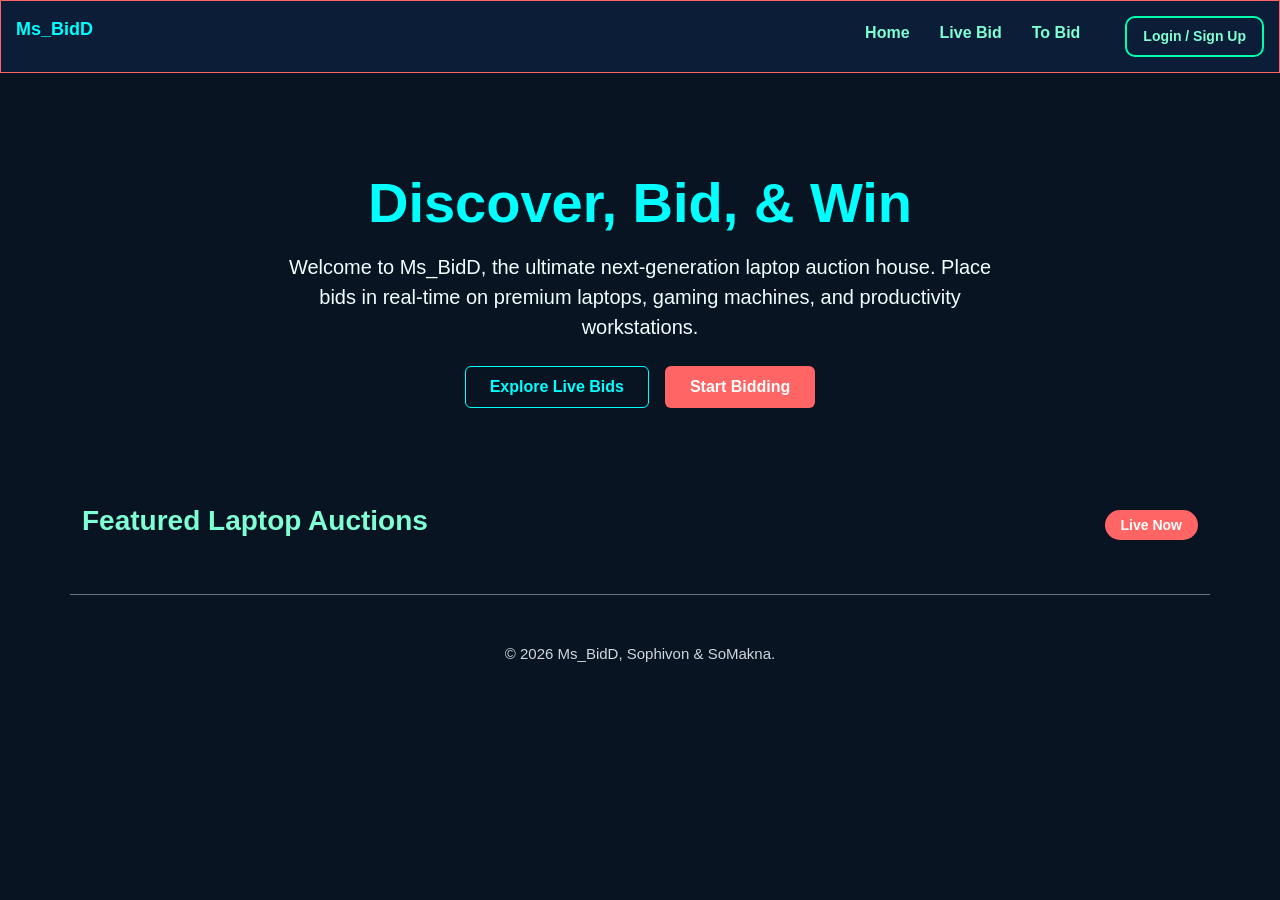
<file: index.html>
<!doctype html>
<html lang="en">

<head>
  <meta charset="UTF-8" />
  <meta name="viewport" content="width=device-width, initial-scale=1.0" />

  <link href="https://cdn.jsdelivr.net/npm/bootstrap@5.3.3/dist/css/bootstrap.min.css" rel="stylesheet" />
  <script src="https://cdn.jsdelivr.net/npm/bootstrap@5.3.3/dist/js/bootstrap.bundle.min.js"></script>

  <link rel="stylesheet" href="https://cdn.jsdelivr.net/npm/bootstrap-icons@1.11.1/font/bootstrap-icons.css" />
  <link href="https://unpkg.com/boxicons@2.1.4/css/boxicons.min.css" rel="stylesheet" />

  <link rel="stylesheet" href="style.css" />
  <title>Ms_BidD - Home</title>
</head>

<body>
  <div class="header">
    <div class="logo">Ms_BidD</div>
    <div class="nav">
      <a href="index.html">Home</a>
      <a href="liveBid.php">Live Bid</a>
      <a href="toBid.html">To Bid</a>
      <a href="profile.html" id="profileLink" style="display: none">Profile</a>
      <button class="auth-action-btn" id="authBtn" data-bs-toggle="modal" data-bs-target="#authModal">
        Login / Sign Up
      </button>
    </div>
  </div>

  <div class="container text-center my-5 py-5">
    <div class="row justify-content-center">
      <div class="col-md-8">
        <h1 class="display-4 fw-bold mb-3" style="color: aqua">
          Discover, Bid, & Win
        </h1>
        <p class="lead mb-4 text-light-50" style="font-weight: 500">
          Welcome to Ms_BidD, the ultimate next-generation laptop auction
          house. Place bids in real-time on premium laptops, gaming machines,
          and productivity workstations.
        </p>
        <div class="d-flex justify-content-center gap-3">
          <a href="liveBid.php" id="startBid" class="btn btn-outline-info px-4 py-2 fw-bold"
            style="border-color: aqua; color: aqua">Explore Live Bids</a>
          <a href="toBid.html" class="btn px-4 py-2 fw-bold" style="background-color: #ff6565; color: white"
            id="startBid">Start Bidding</a>
        </div>
      </div>
    </div>
  </div>

  <div class="container my-5">
    <div class="d-flex justify-content-between align-items-center mb-4">
      <h2 class="h3 fw-bold" style="color: aquamarine">
        Featured Laptop Auctions
      </h2>
      <span class="badge rounded-pill px-3 py-2" style="background-color: #ff6565; font-size: 14px">Live Now</span>
    </div>

    <div class="row g-4 featured-auction-grid" id="featuredGrid">
      <!-- Dynamically populated from database -->
    </div>
  </div>

  <div class="modal fade" id="authModal" tabindex="-1" aria-labelledby="authModalLabel" aria-hidden="true">
    <div class="modal-dialog modal-dialog-centered">
      <div class="modal-content custom-auth-modal">
        <div class="modal-header border-0 pb-0">
          <ul class="nav nav-tabs w-100 structured-auth-tabs" id="authTabs" role="tablist">
            <li class="nav-item w-50 text-center" role="presentation">
              <button class="nav-link active w-100" id="login-tab" data-bs-toggle="tab" data-bs-target="#login-panel"
                type="button" role="tab">
                Login
              </button>
            </li>
            <li class="nav-item w-50 text-center" role="presentation">
              <button class="nav-link w-100" id="signup-tab" data-bs-toggle="tab" data-bs-target="#signup-panel"
                type="button" role="tab">
                Sign Up
              </button>
            </li>
          </ul>
          <button type="button" class="btn-close btn-close-white ms-auto" data-bs-close="modal" aria-label="Close"
            style="margin-top: -15px" id="closebtn"></button>
        </div>

        <div class="modal-body pt-4">
          <div class="tab-content" id="authTabsContent">
            <div class="tab-pane fade show active" id="login-panel" role="tabpanel">
              <form id="loginForm">
                <div class="mb-3">
                  <label class="form-label small text-secondary fw-bold">USERNAME</label>
                  <input type="text" id="loginUser" class="form-control auth-input" placeholder="Enter username"
                    required />
                </div>
                <div class="mb-4">
                  <label class="form-label small text-secondary fw-bold">PASSWORD</label>
                  <input type="password" id="loginPass" class="form-control auth-input" placeholder="Enter password"
                    required />
                </div>
                <button type="submit" class="w-100 auth-submit-btn">
                  ACCESS DASHBOARD
                </button>
              </form>
            </div>

            <div class="tab-pane fade" id="signup-panel" role="tabpanel">
              <form id="signupForm">
                <div class="mb-3">
                  <label class="form-label small text-secondary fw-bold">CHOOSE USERNAME</label>
                  <input type="text" id="signupUser" class="form-control auth-input" placeholder="Create username"
                    required />
                </div>
                <div class="mb-3">
                  <label class="form-label small text-secondary fw-bold">EMAIL ADDRESS</label>
                  <input type="email" id="signupEmail" class="form-control auth-input" placeholder="name@example.com"
                    required />
                </div>
                <div class="mb-4">
                  <label class="form-label small text-secondary fw-bold">CREATE PASSWORD</label>
                  <input type="password" id="signupPass" class="form-control auth-input" placeholder="Min. 6 characters"
                    required />
                </div>
                <button type="submit" class="w-100 auth-submit-btn">
                  CREATE ACCOUNT
                </button>
              </form>
            </div>
          </div>
        </div>
      </div>
    </div>
  </div>

  <div class="container text-center text-muted my-5 pt-5 border-top border-secondary">
    <p class="gridCardtext">&copy; 2026 Ms_BidD, Sophivon & SoMakna.</p>
  </div>

  <script>
    document.addEventListener("DOMContentLoaded", () => {
      const authBtn = document.getElementById("authBtn");
      const profileLink = document.getElementById("profileLink");
      const closebtn = document.getElementById("closebtn");
      const loginForm = document.getElementById("loginForm");
      const signupForm = document.getElementById("signupForm");
      const getUsersDB = () =>
        JSON.parse(localStorage.getItem("usersDB")) || [];
      function updateUI() {
        const loggedInUser = localStorage.getItem("loggedInUser");
        if (loggedInUser) {
          authBtn.innerText = `Logout (${loggedInUser})`;
          authBtn.removeAttribute("data-bs-toggle");
          authBtn.style.borderColor = "#ff6565";
          authBtn.style.color = "#ff6565";
          profileLink.style.display = "flex";
        } else {
          authBtn.innerText = "Login / Sign Up";
          authBtn.setAttribute("data-bs-toggle", "modal");
          authBtn.style.borderColor = "rgb(0, 255, 170)";
          authBtn.style.color = "aquamarine";
          profileLink.style.display = "none";
        }
      }
      authBtn.addEventListener("click", (e) => {
        if (localStorage.getItem("loggedInUser")) {
          e.preventDefault();
          localStorage.removeItem("loggedInUser");
          localStorage.removeItem("loggedInEmail");
          alert("Logged out successfully!");
          window.location.reload();
        }
      });
      signupForm.addEventListener("submit", async (e) => {
        e.preventDefault();
        const username = document.getElementById("signupUser").value.trim();
        const email = document.getElementById("signupEmail").value.trim();
        const password = document.getElementById("signupPass").value;

        let formData = new FormData();
        formData.append("action", "insertUser");
        formData.append("username", username);
        formData.append("email", email);
        formData.append("password", password);

        try {
          const response = await fetch("server.php", {
            method: "POST",
            body: formData,
          });
          const result = await response.json();

          if (!result.success) {
            alert(result.message || "Account could not be created.");
            return;
          }

          const db = getUsersDB();
          const withoutDuplicate = db.filter(
            (user) => user.username.toLowerCase() !== username.toLowerCase(),
          );
          withoutDuplicate.push({ username, email });
          localStorage.setItem("usersDB", JSON.stringify(withoutDuplicate));

          alert("Account created successfully! Switching to Login tab.");
          signupForm.reset();
          const loginTabTrigger = new bootstrap.Tab(
            document.getElementById("login-tab"),
          );
          loginTabTrigger.show();
        } catch (error) {
          console.error("Signup error:", error);
          alert("Could not connect to the server. Please try again.");
        }
      });
      //login
      loginForm.addEventListener("submit", async (e) => {
        e.preventDefault();
        const username = document.getElementById("loginUser").value.trim();
        const password = document.getElementById("loginPass").value;
        let formData = new FormData();
        formData.append("action", "loginUser");
        formData.append("username", username);
        formData.append("password", password);

        try {
          const response = await fetch("server.php", {
            method: "POST",
            body: formData,
          });
          const data = await response.json();

          if (data.success) {
            const loggedInUsername = data.username || username;
            localStorage.setItem("loggedInUser", loggedInUsername);
            localStorage.setItem("loggedInEmail", data.email || "");

            const db = getUsersDB();
            const withoutDuplicate = db.filter(
              (user) =>
                user.username.toLowerCase() !==
                loggedInUsername.toLowerCase(),
            );
            withoutDuplicate.push({
              username: loggedInUsername,
              email: data.email || "",
            });
            localStorage.setItem("usersDB", JSON.stringify(withoutDuplicate));

            alert(`Welcome back, ${loggedInUsername}!`);
            const modalEl = document.getElementById("authModal");
            const modalInstance = bootstrap.Modal.getInstance(modalEl);
            modalInstance.hide();

            updateUI();
            return;
          }

          alert(data.message || "Invalid username or password.");
        } catch (error) {
          console.error("Login error:", error);
          alert("Could not connect to the server. Please try again.");
        }
      });
      updateUI();
      closebtn.addEventListener("click", function () {
        const modalEl = document.getElementById("authModal");
        const modalInstance = bootstrap.Modal.getInstance(modalEl);
        modalInstance.hide();
      });

      // Load Featured Laptops
      async function loadFeaturedLaptops() {
        try {
          const res = await fetch("server.php?action=get_laptops");
          const json = await res.json();
          if (json.success && json.laptops) {
            const grid = document.getElementById("featuredGrid");
            grid.innerHTML = "";
            
            const featuredLaptops = json.laptops.slice(0, 3);
            window.featuredLaptopsData = featuredLaptops;

            featuredLaptops.forEach((laptop, i) => {
              const col = document.createElement("div");
              col.className = "col-md-4";
              
              let shortDesc = laptop.description.slice(0, 2).join(' | ');
              
              col.innerHTML = `
                <div class="biddingCard">
                  <img src="${laptop.img}" alt="${laptop.name}" />
                  <div class="p-2">
                    <h4 class="mt-3 text-white h5">${laptop.name}</h4>
                    <p class="gridCardtext">${shortDesc} | By ${laptop.sellerName}</p>
                    <div class="d-flex justify-content-between align-items-center mt-3">
                      <div>
                        <span class="text-secondary small d-block">Retail Price</span>
                        <strong style="color: rgb(45, 230, 169); font-size: 1.2rem">$${laptop.retailedPriced.toLocaleString()}</strong>
                      </div>
                      <div class="btninfo p-0">
                        <button onclick="goToLiveBid(${i})" style="width: 100px">
                          Bid Now
                        </button>
                      </div>
                    </div>
                  </div>
                </div>
              `;
              grid.appendChild(col);
            });
          }
        } catch (e) {
          console.error("Error loading featured laptops:", e);
        }
      }

      window.goToLiveBid = function(index) {
        if (window.featuredLaptopsData && window.featuredLaptopsData[index]) {
          localStorage.setItem("selectedLaptop", JSON.stringify(window.featuredLaptopsData[index]));
          window.location.href = "liveBid.php";
        }
      };

      loadFeaturedLaptops();
    });
  </script>
</body>

</html>
</file>
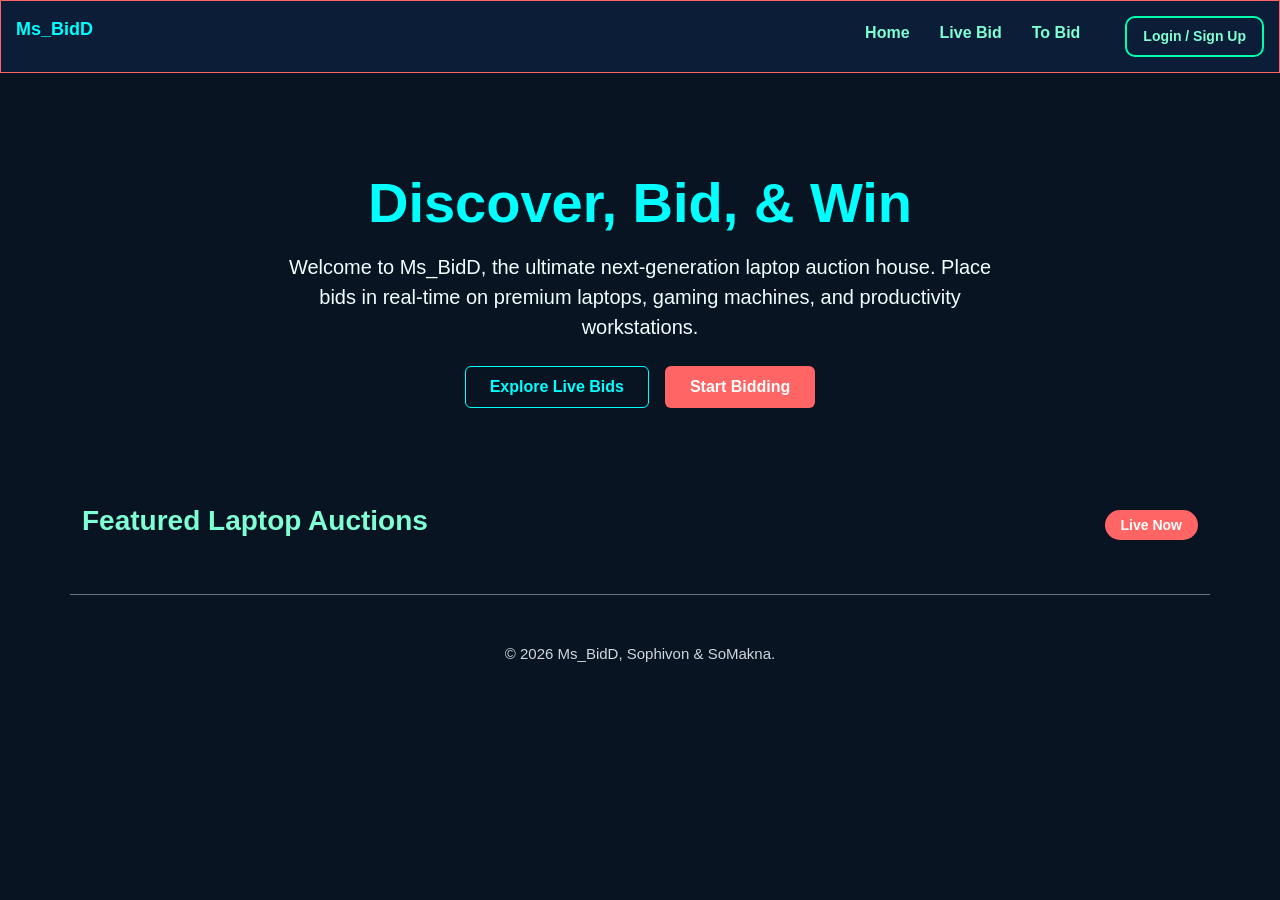
<file: checkout.html>
<!doctype html>
<html lang="en">
  <head>
    <meta charset="UTF-8" />
    <meta name="viewport" content="width=device-width, initial-scale=1.0" />

    <link
      href="https://cdn.jsdelivr.net/npm/bootstrap@5.3.3/dist/css/bootstrap.min.css"
      rel="stylesheet"
    />
    <script src="https://cdn.jsdelivr.net/npm/bootstrap@5.3.3/dist/js/bootstrap.bundle.min.js"></script>

    <link
      rel="stylesheet"
      href="https://cdn.jsdelivr.net/npm/bootstrap-icons@1.11.1/font/bootstrap-icons.css"
    />
    <link
      href="https://unpkg.com/boxicons@2.1.4/css/boxicons.min.css"
      rel="stylesheet"
    />

    <link rel="stylesheet" href="style.css" />
    <title>Ms_BidD - Checkout</title>
  </head>
  <body>
    <!-- Header -->
    <div class="header">
      <div class="logo">Ms_BidD</div>
      <div class="nav">
        <a href="index.html">Home</a>
        <a href="liveBid.php">Live Bid</a>
        <a href="toBid.html">To Bid</a>
        <a href="profile.html">Profile</a>
        <a href="checkout.html">Checkout</a>
      </div>
    </div>

    <!-- Checkout Content -->
    <div class="container my-5 py-4">
      <h2 class="display-5 fw-bold mb-5 text-center" style="color: aqua">
        Secure Checkout
      </h2>
      
      <div class="row g-5">
        <!-- Shipping Address Form -->
        <div class="col-md-7">
          <div class="p-4" style="background-color: rgb(11, 29, 55); border-radius: 20px; border: 2px solid #ff6565;">
            <h4 class="mb-4" style="color: aquamarine">Shipping Address</h4>
            <form>
              <div class="row g-3">
                <div class="col-12">
                  <label for="name" class="form-label text-light-50">Name</label>
                  <input type="text" class="form-control" id="name" style="background-color: rgb(9, 20, 35); border: 1px solid #ff6565; color: azure;" required>
                </div>

                <div class="col-12">
                  <label for="email" class="form-label text-light-50">Email</label>
                  <input type="email" class="form-control" id="email" placeholder="you@example.com" style="background-color: rgb(9, 20, 35); border: 1px solid #ff6565; color: azure;">
                </div>

                <div class="col-12">
                  <label for="address" class="form-label text-light-50">Address</label>
                  <input type="text" class="form-control" id="address" placeholder="1234 Main St" style="background-color: rgb(9, 20, 35); border: 1px solid #ff6565; color: azure;" required>
                </div>


              </div>

              <hr class="my-4" style="border-color: #ff6565;">

              <h4 class="mb-3" style="color: aquamarine">Payment Options</h4>
              <div class="my-3">
                <div class="form-check">
                  <input id="credit" name="paymentMethod" type="radio" class="form-check-input" checked required style="background-color: rgb(9, 20, 35); border: 1px solid #ff6565;">
                  <label class="form-check-label" for="credit">Credit card</label>
                </div>
                <div class="form-check">
                  <input id="paypal" name="paymentMethod" type="radio" class="form-check-input" required style="background-color: rgb(9, 20, 35); border: 1px solid #ff6565;">
                  <label class="form-check-label" for="paypal">PayPal</label>
                </div>
              </div>

              <hr class="my-4" style="border-color: #ff6565;">
              <button class="w-100 btn btn-lg py-3 fw-bold" style="background-color: #ff6565; color: white; border-radius: 15px;" type="submit">Place Order</button>
            </form>
          </div>
        </div>

        <!-- Product Details -->
        <div class="col-md-5">
          <div class="p-4" style="background-color: rgb(11, 29, 55); border-radius: 20px; border: 2px solid #ff6565;">
            <h4 class="d-flex justify-content-between align-items-center mb-4">
              <span style="color: aquamarine">Order Summary</span>
              <span class="badge rounded-pill" style="background-color: #ff6565;" id="cart-count">0</span>
            </h4>
            
            <div id="cart-items-container">
              <!-- Dynamic content here -->
            </div>

            <ul class="list-group mb-3" style="border-radius: 15px; border: 1px solid #ff6565;">
              <li class="list-group-item d-flex justify-content-between lh-sm" style="background-color: rgb(9, 20, 35); color: azure; border-bottom: 1px solid #1a3040;">
                <div>
                  <h6 class="my-0">Subtotal</h6>
                </div>
                <span id="checkout-subtotal" class="text-muted">$0.00</span>
              </li>
              <li class="list-group-item d-flex justify-content-between lh-sm" style="background-color: rgb(9, 20, 35); color: azure; border-bottom: 1px solid #1a3040;">
                <div>
                  <h6 class="my-0">Shipping</h6>
                  <small class="text-muted">Standard Delivery</small>
                </div>
                <span id="checkout-shipping" class="text-muted">$25.00</span>
              </li>
              <li class="list-group-item d-flex justify-content-between bg-dark" style="background-color: rgb(11, 29, 55) !important; color: azure; border-bottom: none;">
                <span class="fw-bold" style="color: aqua">Total (USD)</span>
                <strong id="checkout-total" style="color: rgb(45, 230, 169);">$0.00</strong>
              </li>
            </ul>
          </div>
        </div>
      </div>
    </div>

    <script type="module">
      import data from "./data.js";
      
      const loggedInUser = localStorage.getItem("loggedInUser");
      
      if (!loggedInUser) {
          window.location.href = "index.html";
      } else {
          // Autofill name
          if (loggedInUser.toLowerCase() !== 'guest') {
              document.getElementById('name').value = loggedInUser;
          }
          
          const laptops = JSON.parse(data);
          
          fetch(`server.php?action=getProfile&username=${encodeURIComponent(loggedInUser)}`)
            .then(res => res.json())
            .then(res => {
                if(res.success) {
                    if (loggedInUser.toLowerCase() !== 'guest' && res.user && res.user.email) {
                        document.getElementById('email').value = res.user.email;
                    }
                    const unpaidItems = res.bidding_summary.filter(item => item.status === 'Won');
                    
                    if (unpaidItems.length === 0) {
                        document.querySelector('.row.g-5').innerHTML = `
                          <div class="col-12 text-center py-5">
                            <h3 class="text-white">There nth in ur cart</h3>
                            <a href="liveBid.php" class="btn mt-3 px-4 py-2" style="background-color: #ff6565; color: white; border-radius: 10px;">Go to Bidding</a>
                          </div>
                        `;
                        return;
                    }
                    
                    document.getElementById('cart-count').textContent = unpaidItems.length;
                    
                    let subtotal = 0;
                    let itemsHtml = '';
                    
                    unpaidItems.forEach(item => {
                        const laptop = laptops.find(l => l.id === item.laptop_id);
                        const amount = parseFloat(item.amount);
                        subtotal += amount;
                        
                        if (laptop) {
                            itemsHtml += `
                            <div class="card mb-3" style="background-color: rgb(9, 20, 35); border: 1px solid #ff6565; border-radius: 15px; overflow: hidden;">
                              <img src="${laptop.img}" class="card-img-top" alt="Laptop Image" style="height: 200px; object-fit: cover; padding: 10px; border-radius: 20px;">
                              <div class="card-body">
                                <h5 class="card-title text-white">${laptop.name}</h5>
                                <p class="card-text text-muted small mb-2">${laptop.description.join(" | ")} | By ${laptop.sellerName}</p>
                                <div class="d-flex justify-content-between align-items-center">
                                  <span class="text-light">Winning Bid</span>
                                  <strong style="color: rgb(45, 230, 169); font-size: 1.2rem">$${amount.toLocaleString()}</strong>
                                </div>
                              </div>
                            </div>`;
                        }
                    });
                    
                    document.getElementById('cart-items-container').innerHTML = itemsHtml;
                    document.getElementById('checkout-subtotal').textContent = "$" + subtotal.toLocaleString();
                    document.getElementById('checkout-total').textContent = "$" + (subtotal + 25).toLocaleString();
                }
            })
            .catch(err => console.error("Could not fetch profile info", err));
            
          // Handle place order
          const form = document.querySelector('form');
          if (form) {
              form.addEventListener('submit', (e) => {
                  e.preventDefault();
                  
                  const formData = new FormData();
                  formData.append('action', 'placeOrder');
                  formData.append('username', loggedInUser);
                  
                  fetch('server.php', {
                      method: 'POST',
                      body: formData
                  }).then(res => res.json())
                    .then(res => {
                        if (res.success) {
                            alert("Order placed successfully!");
                            window.location.href = "profile.html";
                        } else {
                            alert("Error placing order: " + res.message);
                        }
                    })
                    .catch(err => console.error("Error:", err));
              });
          }
      }
    </script>
  </body>
</html>
</file>
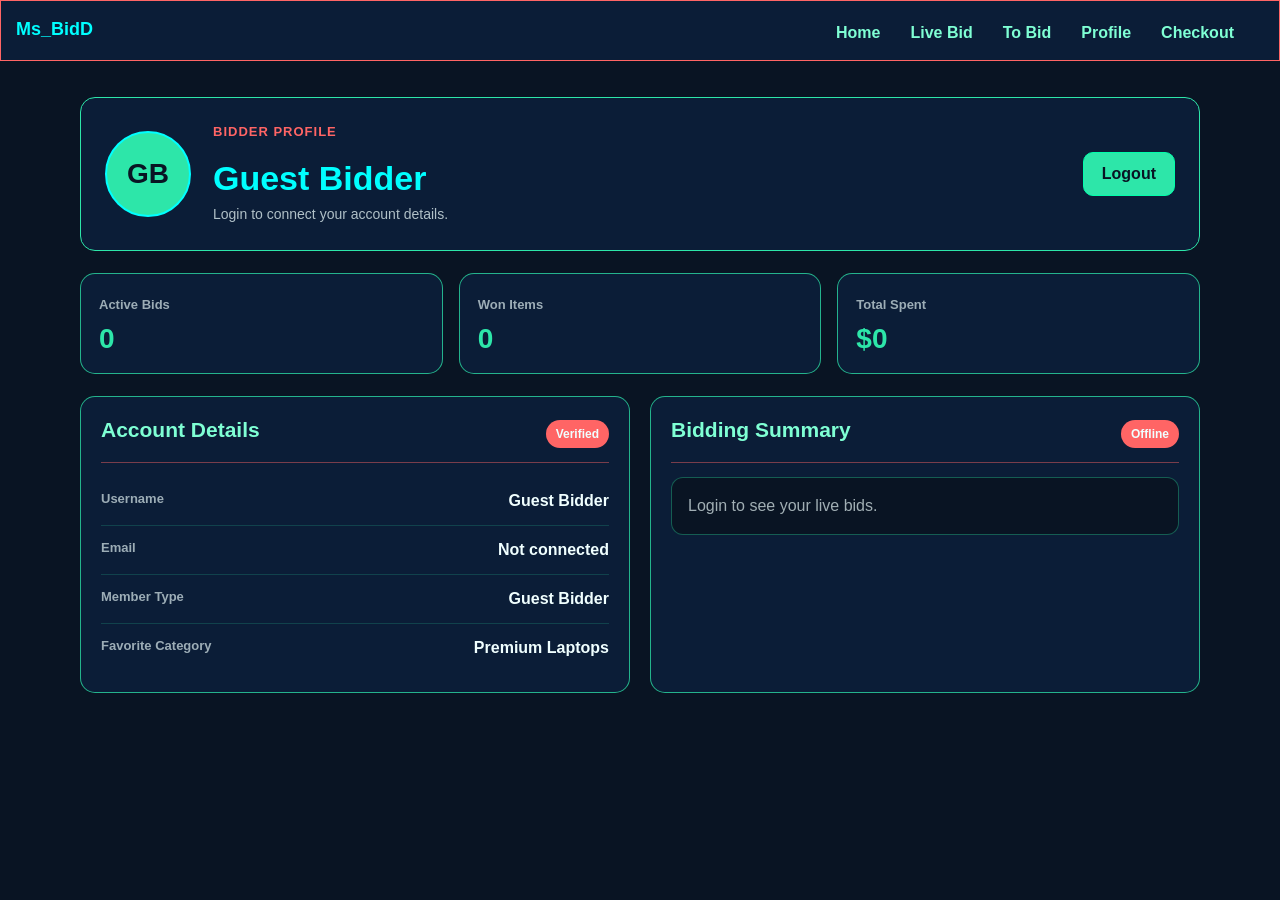
<file: profile.html>
<!doctype html>
<html lang="en">
  <head>
    <meta charset="UTF-8" />
    <meta name="viewport" content="width=device-width, initial-scale=1.0" />

    <link
      href="https://cdn.jsdelivr.net/npm/bootstrap@5.3.3/dist/css/bootstrap.min.css"
      rel="stylesheet"
    />
    <script src="https://cdn.jsdelivr.net/npm/bootstrap@5.3.3/dist/js/bootstrap.bundle.min.js"></script>
    <link
      rel="stylesheet"
      href="https://cdn.jsdelivr.net/npm/bootstrap-icons@1.11.1/font/bootstrap-icons.css"
    />
    <link
      href="https://unpkg.com/boxicons@2.1.4/css/boxicons.min.css"
      rel="stylesheet"
    />
    <link rel="stylesheet" href="style.css" />
    <title>Ms_BidD - Profile</title>
  </head>
  <body>
    <div class="header">
      <div class="logo">Ms_BidD</div>
      <div class="nav">
        <a href="index.html">Home</a>
        <a href="liveBid.php">Live Bid</a>
        <a href="toBid.html">To Bid</a>
        <a href="profile.html">Profile</a>
        <a href="checkout.html">Checkout</a>
      </div>
    </div>

    <main class="profile-page">
      <section class="profile-hero">
        <div class="profile-avatar" id="profileAvatar">MS</div>
        <div class="profile-heading">
          <p>Bidder Profile</p>
          <h1 id="profileName">Guest Bidder</h1>
          <span id="profileEmail">Login to connect your account details.</span>
        </div>
        <button class="profile-action" id="profileLogout" type="button">
          Logout
        </button>
      </section>

      <section class="profile-stats">
        <div class="profile-stat-card">
          <span>Active Bids</span>
          <strong id="activeBidsCount">0</strong>
        </div>
        <div class="profile-stat-card">
          <span>Won Items</span>
          <strong id="wonItemsCount">0</strong>
        </div>
        <div class="profile-stat-card">
          <span>Total Spent</span>
          <strong id="totalSpentAmount">$0</strong>
        </div>
      </section>

      <section class="profile-grid">
        <div class="profile-panel">
          <div class="profile-panel-header">
            <h2>Account Details</h2>
            <span>Verified</span>
          </div>
          <div class="profile-detail-row">
            <span>Username</span>
            <strong id="detailUsername">Guest Bidder</strong>
          </div>
          <div class="profile-detail-row">
            <span>Email</span>
            <strong id="detailEmail">Not connected</strong>
          </div>
          <div class="profile-detail-row">
            <span>Member Type</span>
            <strong id="detailMemberType">Guest Bidder</strong>
          </div>
          <div class="profile-detail-row">
            <span>Favorite Category</span>
            <strong id="detailFavoriteCategory">Premium Laptops</strong>
          </div>
        </div>

        <div class="profile-panel">
          <div class="profile-panel-header">
            <h2>Bidding Summary</h2>
            <span id="summaryStatus">Live</span>
          </div>
          <div id="biddingSummaryList"></div>
        </div>
      </section>
    </main>

    <script type="module">
      import data from "./data.js";

      document.addEventListener("DOMContentLoaded", () => {
        const laptops = JSON.parse(data);
        const laptopById = new Map(laptops.map((laptop) => [laptop.id, laptop]));
        const loggedInUser = localStorage.getItem("loggedInUser");
        const users = JSON.parse(localStorage.getItem("usersDB")) || [];
        const user = users.find(
          (item) =>
            loggedInUser &&
            item.username.toLowerCase() === loggedInUser.toLowerCase(),
        );

        const displayName = loggedInUser || "Guest Bidder";
        const email =
          user?.email || localStorage.getItem("loggedInEmail") || "Not connected";
        const initials = displayName
          .split(" ")
          .map((part) => part[0])
          .join("")
          .slice(0, 2)
          .toUpperCase();

        document.getElementById("profileName").innerText = displayName;
        document.getElementById("detailUsername").innerText = displayName;
        document.getElementById("profileAvatar").innerText = initials || "MS";
        document.getElementById("profileEmail").innerText = user
          ? email
          : "Login to connect your account details.";
        document.getElementById("detailEmail").innerText = email;
        document.getElementById("detailMemberType").innerText = loggedInUser
          ? "Laptop Bidder"
          : "Guest Bidder";

        function formatMoney(value) {
          let amount = Number(value) || 0;

          if (amount >= 1000) {
            let shortAmount = amount / 1000;
            return `$${shortAmount.toFixed(shortAmount % 1 === 0 ? 0 : 1)}K`;
          }

          return `$${amount.toLocaleString()}`;
        }

        function resetProfileStats() {
          document.getElementById("activeBidsCount").innerText = "0";
          document.getElementById("wonItemsCount").innerText = "0";
          document.getElementById("totalSpentAmount").innerText = "$0";
        }

        function renderEmptySummary(message) {
          document.getElementById("biddingSummaryList").innerHTML = `
            <div class="profile-empty-state">${message}</div>
          `;
        }

        function escapeHtml(value) {
          return String(value)
            .replace(/&/g, "&amp;")
            .replace(/</g, "&lt;")
            .replace(/>/g, "&gt;")
            .replace(/"/g, "&quot;")
            .replace(/'/g, "&#039;");
        }

        function statusBadge(status) {
          const map = {
            'Won':       { bg: 'rgba(0,229,192,.15)',   color: '#00e5c0' },
            'Purchased': { bg: 'rgba(167,139,250,.15)', color: '#a78bfa' },
            'Shipped':   { bg: 'rgba(251,191,36,.15)',  color: '#fbbf24' },
            'Delivered': { bg: 'rgba(45,230,169,.2)',   color: '#2de6a9' },
          };
          const s = map[status] || { bg: 'rgba(255,255,255,.1)', color: '#aaa' };
          return `<span style="background:${s.bg};color:${s.color};padding:3px 10px;border-radius:20px;font-size:.72rem;font-weight:700;text-transform:uppercase">${escapeHtml(status)}</span>`;
        }

        function renderSummary(items) {
          const summaryList = document.getElementById("biddingSummaryList");

          if (!items.length) {
            renderEmptySummary("No victories yet.");
            return;
          }

          summaryList.innerHTML = items
            .map((item) => {
              const laptop = laptopById.get(item.laptop_id);
              const name = laptop ? laptop.name : item.laptop_id;
              const amount = Number(item.amount || item.user_bid || 0);

              return `
                <div class="profile-bid-item">
                  <div>
                    <strong>${escapeHtml(name)}</strong>
                    ${statusBadge(item.status)}
                  </div>
                  <p>$${amount.toLocaleString()}</p>
                </div>
              `;
            })
            .join("");
        }

        async function loadProfileData() {
          if (!loggedInUser) {
            resetProfileStats();
            renderEmptySummary("Login to see your live bids.");
            document.getElementById("summaryStatus").innerText = "Offline";
            return;
          }

          try {
            const response = await fetch(
              `server.php?action=getProfile&username=${encodeURIComponent(loggedInUser)}`,
              { cache: "no-store" },
            );
            const result = await response.json();

            if (!result.success) {
              throw new Error(result.message || "Could not load profile.");
            }

            const serverUser = result.user || {};
            const stats = result.stats || {};
            const profileUsername = serverUser.username || displayName;
            const profileEmail = serverUser.email || email;

            document.getElementById("profileName").innerText = profileUsername;
            document.getElementById("detailUsername").innerText = profileUsername;
            document.getElementById("profileEmail").innerText = profileEmail;
            document.getElementById("detailEmail").innerText = profileEmail;
            document.getElementById("activeBidsCount").innerText =
              stats.active_bids || 0;
            document.getElementById("wonItemsCount").innerText =
              stats.won_items || 0;
            document.getElementById("totalSpentAmount").innerText =
              formatMoney(stats.total_spent);
            document.getElementById("detailMemberType").innerText =
              "Laptop Bidder";
            document.getElementById("summaryStatus").innerText = "Won";

            renderSummary(result.bidding_summary || []);
          } catch (error) {
            console.error("Profile load error:", error);
            resetProfileStats();
            renderEmptySummary("Profile data could not load.");
            document.getElementById("summaryStatus").innerText = "Error";
          }
        }

        document
          .getElementById("profileLogout")
          .addEventListener("click", () => {
            localStorage.removeItem("loggedInUser");
            localStorage.removeItem("loggedInEmail");
            window.location.href = "index.html";
          });

        loadProfileData();
      });
    </script>
  </body>
</html>
</file>
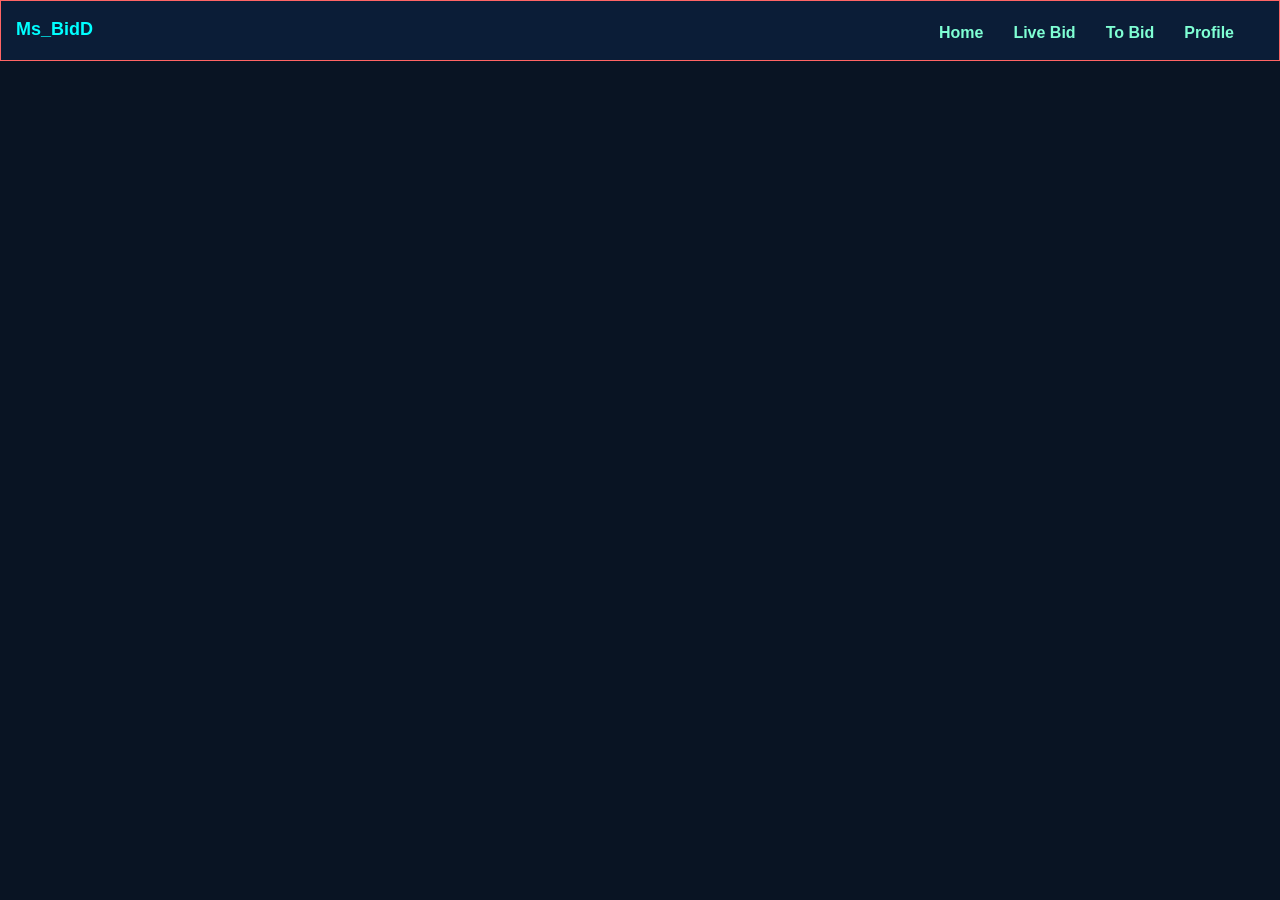
<file: toBid.html>
<!doctype html>
<html lang="en">
  <head>
    <meta charset="UTF-8" />
    <meta name="viewport" content="width=device-width, initial-scale=1.0" />

    <link
      href="https://cdn.jsdelivr.net/npm/bootstrap@5.3.3/dist/css/bootstrap.min.css"
      rel="stylesheet"
    />
    <script src="https://cdn.jsdelivr.net/npm/bootstrap@5.3.3/dist/js/bootstrap.bundle.min.js"></script>
    <link
      rel="stylesheet"
      href="https://cdn.jsdelivr.net/npm/bootstrap-icons@1.11.1/font/bootstrap-icons.css"
    />

    <link
      href="https://unpkg.com/boxicons@2.1.4/css/boxicons.min.css"
      rel="stylesheet"
    />
    <link rel="stylesheet" href="style.css" />
    <title>Ms_BidD - To Bid</title>
  </head>
  <body>
    <div class="header">
      <div class="logo">Ms_BidD</div>
      <div class="nav">
        <a href="index.html">Home</a>
        <a href="liveBid.php">Live Bid</a>
        <a href="toBid.html">To Bid</a>
        <a href="profile.html">Profile</a>
      </div>
    </div>
    <div class="container-fluid px-0" id="boxbox">
      <div class="row g-3 mx-0">
        <div id="containerTo"></div>
      </div>
    </div>

    <script type="module" src="tobid.js"></script>
  </body>
</html>
</file>
<file: style.css>
* {
    font-family: 'Segoe UI', sans-serif;
    margin: 0;
    padding: 0;
    box-sizing: border-box;
}

:root {
    --bg: #396786;
    --bg2: #2f637b;
    --bg3: #548fb4;
    --green: #00e676;
    --green-dim: #00c15a;
    --green-dark: #003d1a;
    --blue: #1a6fdf;
    --blue-bright: #2d8fff;
    --text: #e8f0f5;
    --muted: #5a7a8a;
    --border: #ff6565;
    --card: rgb(11, 29, 55);
    --mono: "Space Mono", monospace;
    --sans: "Syne", sans-serif;
}

.gridCardtext {
    color: #d0d7dd;
    font-weight: 300;
    font-size: 15px;
}

.card {
    background-color: transparent !important;
    border: none !important;
    box-shadow: none !important;
}

body,
html {
    background-color: rgb(9, 20, 35);
    color: azure;
    overflow-y: auto;
    /* or visible */
    height: 100%;
    overflow-x: hidden;
}

.header {
    font-family: 'Courier New', Courier, monospace;
    position: sticky;
    top: 0;
    z-index: 1000;
    display: flex;
    justify-content: space-between;
    padding: 15px;
    background-color: #0b1d37;
    border: #ff6565 1px solid;
}

.nav a {
    display: flex;
    justify-content: space-between;
    text-align: center;
    padding-right: 30px;
    margin-top: 5px;

    color: aquamarine;
    text-decoration: none;
    transition: color 0.5s;
    font-size: 16px;
    font-weight: 800;

}

.nav a:hover {
    color: #ff6565;
}

.logo {
    color: aqua;
    font-weight: 900;
    font-size: 18px;
}

#startBid:hover {
    transform: scale(1.05);

}

.liveAution p {
    width: 15%;
    font-weight: 800;
    font-size: 12px;
    color: #ff6565;
    border: 3px #ff6565 solid;
    border-radius: 15px;
    padding: 5px;
    text-align: center;
    text-overflow: ellipsis;
}

.visual {
    width: 100%;
    height: auto;
    background-color: var(--card);
    border-radius: 20px;
    text-align: start;
    justify-content: center;
    align-items: center;
    border: 3px solid #ff6565;
}

.detailed {
    margin-top: 15px;
    display: grid;
    grid-template-columns: 2fr 1fr;
    background-color: var(--card);
    border-radius: 12px;
    border: 3px solid #ff6565;
    overflow: hidden;
}

.detailedInfo {
    padding: 20px;
    display: flex;
    flex-direction: column;
    justify-content: center;
    gap: 14px;
    border-right: 1px solid var(--border);
}

.info-row {
    display: flex;
    justify-content: space-between;
    align-items: center;
    border-bottom: 1px solid rgba(255, 255, 255, 0.05);
    padding-bottom: 8px;
}

.info-row:last-child {
    border-bottom: none;
    padding-bottom: 0;
}

.info-label {
    color: var(--muted);
    font-size: 0.9rem;
    font-weight: 500;
}

.info-value {
    color: var(--text);
    font-size: 0.95rem;
    font-weight: 700;
}

.visual img {
    border-radius: 30px;
    padding: 20px;
    width: 100%;
    height: auto;
    max-height: 800px;
    object-fit: cover;
    transition: all 0.3s ease;
}

.visual img:hover {
    transform: scale(0.96);
}

.currentBid {
    padding: 20px;
    background-color: transparent;
    display: flex;
    flex-direction: column;
    justify-content: center;
    gap: 12px;
}

.bid-stat-box {
    background: rgba(255, 101, 101, 0.1);
    border: 1px solid rgba(255, 101, 101, 0.3);
    border-radius: 8px;
    padding: 12px;
    text-align: center;
}

.timer-box {
    background: rgba(255, 101, 101, 0.2);
    border: 1px solid rgba(255, 101, 101, 0.6);
}

.stat-label {
    color: #ff6565;
    font-size: 0.75rem;
    font-weight: 800;
    letter-spacing: 1px;
    margin-bottom: 5px;
}

.stat-value {
    color: white;
    font-size: 1.4rem;
    font-weight: 700;
    font-family: var(--mono);
}

.timer-val {
    font-size: 1.8rem;
    color: #ff6565;
}


#idk {
    padding: 20px;
}

#placingBid {
    border: #ff6565 2px solid;
    background-color: rgb(11, 29, 55);
    border-radius: 15px;
    min-height: 100vh;
    height: 100%;
}

#inputBid {
    display: flex;
    flex-direction: column;
    padding: 20px;
    border: #ff6565 1px solid;
}

#forBid input {
    background-color: rgb(9, 20, 35);
    border: #ff6565 1px solid;
    height: 5vh;
    width: 100%;
    border-radius: 10px;
    color: azure;
    padding: 2px;
}

input::-webkit-outer-spin-button,
input::-webkit-inner-spin-button {
    -webkit-appearance: none;
    margin: 0;
}

input[type=number] {
    -moz-appearance: textfield;
}

#forBid {
    display: flex;
    justify-content: space-between;
    gap: 10px;
}

#forBid button,
.btninfo button {
    background-color: rgb(45, 230, 169);
    border: rgb(0, 255, 170) 1px solid;
    font-weight: 800;
    height: 5vh;
    width: 100%;
    padding: 2px;
    border-radius: 10px;
}

#forBid button:hover,
.btninfo button:hover {
    background-color: rgb(98, 255, 245);
}

#forBid button:disabled {
    cursor: not-allowed;
    opacity: 0.65;
}

.prevBid {
    padding: 20px;
}

.emptyBidHistory {
    color: rgba(240, 255, 255, 0.65);
    border: rgb(45, 230, 169) 1px solid;
    padding: 10px;
}

#info {
    display: flex;
    justify-content: space-between;
    border: rgb(45, 230, 169) 1px solid;
    padding: 10px;
}

#prevAmount {
    color: rgb(45, 230, 169);
}

.winner-modal {
    --bs-modal-bg: rgb(11, 29, 55) !important;
    --bs-modal-color: azure !important;
    background-color: rgb(11, 29, 55) !important;
    border: 2px solid #ff6565 !important;
    border-radius: 16px !important;
    color: azure !important;
}

.winner-modal .modal-header {
    border-bottom: 1px solid rgba(255, 101, 101, 0.5);
}

.winner-modal .modal-title,
.winner-modal h2 {
    color: aquamarine;
    font-weight: 900;
}

.winner-label {
    color: #ff6565;
    font-weight: 900;
    text-transform: uppercase;
}

.winner-amount {
    color: rgb(45, 230, 169);
    font-size: 28px;
    font-weight: 900;
}

.biddingCard {
    margin-top: 10px;
    display: flex;
    flex-direction: column;
    border: rgb(45, 230, 169) 1px solid;
    padding: 15px;
    border-radius: 15px;
}

.biddingCard img {
    width: 100%;
    height: 300px;
    aspect-ratio: 1/1;
    object-fit: cover;
    object-position: 5%;
    transition: all 0.3s ease;
}

.featured-auction-grid .biddingCard img {
    width: 100%;
    height: 300px;
    aspect-ratio: 16/10;
    object-fit: cover;
    object-position: center;
}

.featured-auction-grid .text-muted.small {

    overflow: hidden;
    text-overflow: ellipsis;
    white-space: nowrap;
}

.btninfo {
    display: flex;
    justify-content: space-between;
    padding: 10px;
}

#containerTo {
    margin: 20px;
    display: flex;
    flex-direction: row;
    flex-wrap: wrap;
}

.displayBid {
    margin: 10px;
}

#containerTo .btninfo {
    align-items: center;
    gap: 12px;
}

#containerTo .btninfo p {
    width: 90px;
    margin: 0;
    overflow-wrap: anywhere;
}

#containerTo .btninfo button {
    flex: 1;
    min-width: 0;
}




.auth-action-btn {
    background: transparent;
    border: #00ffaa 2px solid;
    color: aquamarine;
    font-weight: 800;
    font-size: 14px;
    padding: 8px 16px;
    border-radius: 10px;
    cursor: pointer;
    transition: all 0.3s ease;
    margin-left: 15px;
}

.auth-action-btn:hover {
    background-color: rgba(0, 0, 0, 0.1);
    transform: translateY(-1px);
}


.custom-auth-modal {
    background-color: rgb(11, 29, 55) !important;
    border: 2px solid #ff6565 !important;
    border-radius: 20px !important;
    padding: 10px;
}


.structured-auth-tabs .nav-link {
    background: transparent !important;
    color: rgb(108, 145, 156) !important;
    border: none !important;
    font-weight: 800;
    font-size: 16px;
    padding-bottom: 10px;
    border-bottom: 2px solid transparent !important;
}

.structured-auth-tabs .nav-link.active {
    color: aqua !important;
    border-bottom: 2px solid aqua !important;
}


.auth-input {
    background-color: rgb(9, 20, 35) !important;
    border: 1px solid #00ffaa !important;
    border-radius: 10px !important;
    color: azure !important;
    padding: 10px 12px !important;
}

.auth-input::placeholder {
    color: rgba(240, 255, 250, 0.3);
}

.auth-input:focus {
    box-shadow: 0 0 8px rgba(0, 255, 170, 0.5) !important;
    border-color: #00ffaa !important;
}


.auth-submit-btn {
    background-color: rgb(45, 230, 169);
    border: #00ffaa 1px solid;
    color: rgb(9, 20, 35);
    font-weight: 800;
    padding: 12px;
    border-radius: 10px;
    transition: all 0.3s ease;
}

.auth-submit-btn:hover {
    background-color: #00ffaa;
    transform: translateY(-1px) scale(1.02);
    color: rgb(0, 0, 0);
    transition: all 0.3s ease;
    border: black 3px solid;
}



.profile-page {
    width: min(1120px, calc(100% - 32px));
    margin: 0 auto;
    padding: 36px 0 54px;
}

.profile-hero {
    display: grid;
    grid-template-columns: auto 1fr auto;
    align-items: center;
    gap: 22px;
    background-color: rgb(11, 29, 55);
    border: 1px solid rgb(45, 230, 169);
    border-radius: 15px;
    padding: 24px;
}

.profile-avatar {
    display: flex;
    align-items: center;
    justify-content: center;
    width: 86px;
    height: 86px;
    color: rgb(9, 20, 35);
    background-color: rgb(45, 230, 169);
    border: 2px solid aqua;
    border-radius: 50%;
    font-size: 28px;
    font-weight: 900;
}

.profile-heading p {
    color: #ff6565;
    font-size: 13px;
    font-weight: 900;
    letter-spacing: 1px;
    text-transform: uppercase;
}

.profile-heading h1 {
    color: aqua;
    font-size: 34px;
    font-weight: 900;
    margin: 4px 0;
}

.profile-heading span {
    color: rgba(240, 255, 255, 0.72);
    font-size: 14px;
}

.profile-action {
    color: rgb(9, 20, 35);
    background-color: rgb(45, 230, 169);
    border: 1px solid rgb(0, 255, 170);
    border-radius: 10px;
    font-weight: 900;
    min-height: 44px;
    padding: 8px 18px;
}

.profile-action:hover {
    color: azure;
    background-color: rgb(73, 140, 136);
}

.profile-stats {
    display: grid;
    grid-template-columns: repeat(3, 1fr);
    gap: 16px;
    margin: 22px 0;
}

.profile-stat-card,
.profile-panel {
    background-color: rgb(11, 29, 55);
    border: 1px solid rgba(45, 230, 169, 0.75);
    border-radius: 15px;
}

.profile-stat-card {
    padding: 18px;
}

.profile-stat-card span,
.profile-detail-row span,
.profile-bid-item span,
.profile-activity span {
    color: rgba(240, 255, 255, 0.64);
    font-size: 13px;
    font-weight: 700;
}

.profile-stat-card strong {
    display: block;
    color: rgb(45, 230, 169);
    font-size: 28px;
    line-height: 1.1;
    margin-top: 8px;
}

.profile-grid {
    display: grid;
    grid-template-columns: repeat(2, minmax(0, 1fr));
    gap: 20px;
}

.profile-panel {
    padding: 20px;
}

.profile-wide-panel {
    grid-column: 1 / -1;
}

.profile-panel-header {
    display: flex;
    justify-content: space-between;
    align-items: center;
    gap: 12px;
    border-bottom: 1px solid rgba(255, 101, 101, 0.45);
    padding-bottom: 12px;
    margin-bottom: 14px;
}

.profile-panel-header h2 {
    color: aquamarine;
    font-size: 21px;
    font-weight: 900;
}

.profile-panel-header span {
    color: azure;
    background-color: #ff6565;
    border-radius: 999px;
    font-size: 12px;
    font-weight: 900;
    padding: 5px 10px;
    white-space: nowrap;
}

.profile-detail-row,
.profile-bid-item {
    display: flex;
    justify-content: space-between;
    gap: 14px;
    border-bottom: 1px solid rgba(45, 230, 169, 0.18);
    padding: 12px 0;
}

.profile-detail-row:last-child,
.profile-bid-item:last-child {
    border-bottom: 0;
}

.profile-detail-row strong,
.profile-bid-item strong,
.profile-activity strong {
    color: azure;
}

.profile-bid-item p {
    color: rgb(45, 230, 169);
    font-weight: 900;
    margin: 0;
    white-space: nowrap;
}

.profile-bid-item .leading {
    color: rgb(45, 230, 169);
}

.profile-bid-item .victory {
    color: rgb(45, 230, 169);
}

.profile-bid-item .outbid {
    color: #ff6565;
}

.profile-empty-state {
    color: rgba(240, 255, 255, 0.66);
    background-color: rgb(9, 20, 35);
    border: 1px solid rgba(45, 230, 169, 0.35);
    border-radius: 12px;
    padding: 16px;
}

.profile-activity-list {
    display: grid;
    gap: 12px;
}

.profile-activity {
    display: flex;
    align-items: flex-start;
    gap: 14px;
    background-color: rgb(9, 20, 35);
    border: 1px solid rgba(255, 101, 101, 0.4);
    border-radius: 12px;
    padding: 14px;
}

.profile-activity i {
    color: rgb(45, 230, 169);
    font-size: 22px;
    line-height: 1;
}



img {
    max-width: 100%;
}

.btninfo button,
#forBid button {
    min-height: 44px;
    height: auto;
}

#forBid input {
    min-height: 44px;
    height: auto;
    padding: 8px 12px;
}

#containerTo {
    gap: 20px;
}

#containerTo>.col-md-3 {
    flex: 0 0 calc(25% - 20px);
    max-width: calc(25% - 20px);
}

#containerTo .displayBid {
    height: 100%;
}

.featured-title-row {
    gap: 12px;
}

@media (max-width: 1199px) {
    #containerTo>.col-md-3 {
        flex-basis: calc(33.333% - 20px);
        max-width: calc(33.333% - 20px);
    }
}

@media (max-width: 991px) {
    .header {
        align-items: flex-start;
        flex-direction: column;
        gap: 12px;
    }

    .nav {
        width: 100%;
        flex-wrap: wrap;
        gap: 8px;
    }

    .nav a {
        padding: 6px 10px;
        font-size: 15px;
    }

    .auth-action-btn {
        margin-left: 0;
    }

    #containerTo>.col-md-3 {
        flex-basis: calc(50% - 20px);
        max-width: calc(50% - 20px);
    }

    #placingBid {
        min-height: auto;
    }

    .detailed {
        align-items: stretch;
        flex-direction: column;
        gap: 12px;
    }

    .currentBid {
        width: 100%;
    }

    .liveAution p {
        width: fit-content;
        min-width: 120px;
    }

    .profile-stats {
        grid-template-columns: repeat(2, 1fr);
    }

    .profile-grid {
        grid-template-columns: 1fr;
    }
}

@media (max-width: 767px) {

    .container.my-5,
    .container.text-center {
        padding-left: 18px;
        padding-right: 18px;
    }

    .display-4 {
        font-size: 2.1rem;
        line-height: 1.2;
    }

    .lead {
        font-size: 1rem;
    }

    .container.text-center .d-flex {
        flex-direction: column;
        align-items: stretch;
    }

    .container.text-center .btn {
        width: 100%;
    }

    .container.my-5>.d-flex {
        align-items: flex-start !important;
        flex-direction: column;
    }

    .biddingCard {
        padding: 12px;
    }

    .biddingCard img {
        height: 240px;
    }

    .featured-auction-grid .biddingCard img {
        height: 240px;
    }

    #containerTo {
        margin: 14px;
        gap: 16px;
    }

    #containerTo>.col-md-3 {
        flex-basis: 100%;
        max-width: 100%;
    }

    #containerTo .displayBid {
        margin: 0;
    }

    #containerTo .btninfo {
        align-items: stretch;
        flex-direction: column;
    }

    #containerTo .btninfo p {
        width: 100%;
    }

    #idk {
        padding: 14px;
    }

    .visual,
    .detailed,
    #placingBid {
        border-radius: 14px;
    }

    .visual img {
        border-radius: 18px;
        padding: 12px;
        max-height: 420px;
    }

    .visual img:hover {
        width: 100%;
    }

    #forBid {
        flex-direction: column;
    }

    .profile-page {
        width: min(100% - 24px, 1120px);
        padding: 24px 0 40px;
    }

    .profile-hero {
        grid-template-columns: 1fr;
        justify-items: start;
        padding: 20px;
    }

    .profile-heading h1 {
        font-size: 28px;
    }

    .profile-action {
        width: 100%;
    }

    .profile-detail-row,
    .profile-bid-item {
        align-items: flex-start;
        flex-direction: column;
        gap: 4px;
    }
}

@media (max-width: 480px) {
    .header {
        padding: 12px;
    }

    .logo {
        font-size: 16px;
    }

    .nav {
        gap: 4px;
    }

    .nav a {
        font-size: 14px;
        padding: 6px 8px;
    }

    .auth-action-btn {
        width: 100%;
        padding: 8px 10px;
    }

    .display-4 {
        font-size: 1.75rem;
    }

    .biddingCard img {
        height: 210px;
    }

    .featured-auction-grid .biddingCard img {
        height: 210px;
    }

    .btninfo {
        padding: 10px 4px 2px;
    }

    #containerTo {
        margin: 12px;
    }

    .currentBid h2 {
        font-size: 1rem;
    }

    .currentBid h3 {
        font-size: 1.15rem;
    }

    .profile-stats {
        grid-template-columns: 1fr;
    }

    .profile-avatar {
        width: 72px;
        height: 72px;
        font-size: 24px;
    }

    .profile-panel {
        padding: 16px;
    }

    .profile-panel-header {
        align-items: flex-start;
        flex-direction: column;
    }
}
</file>
